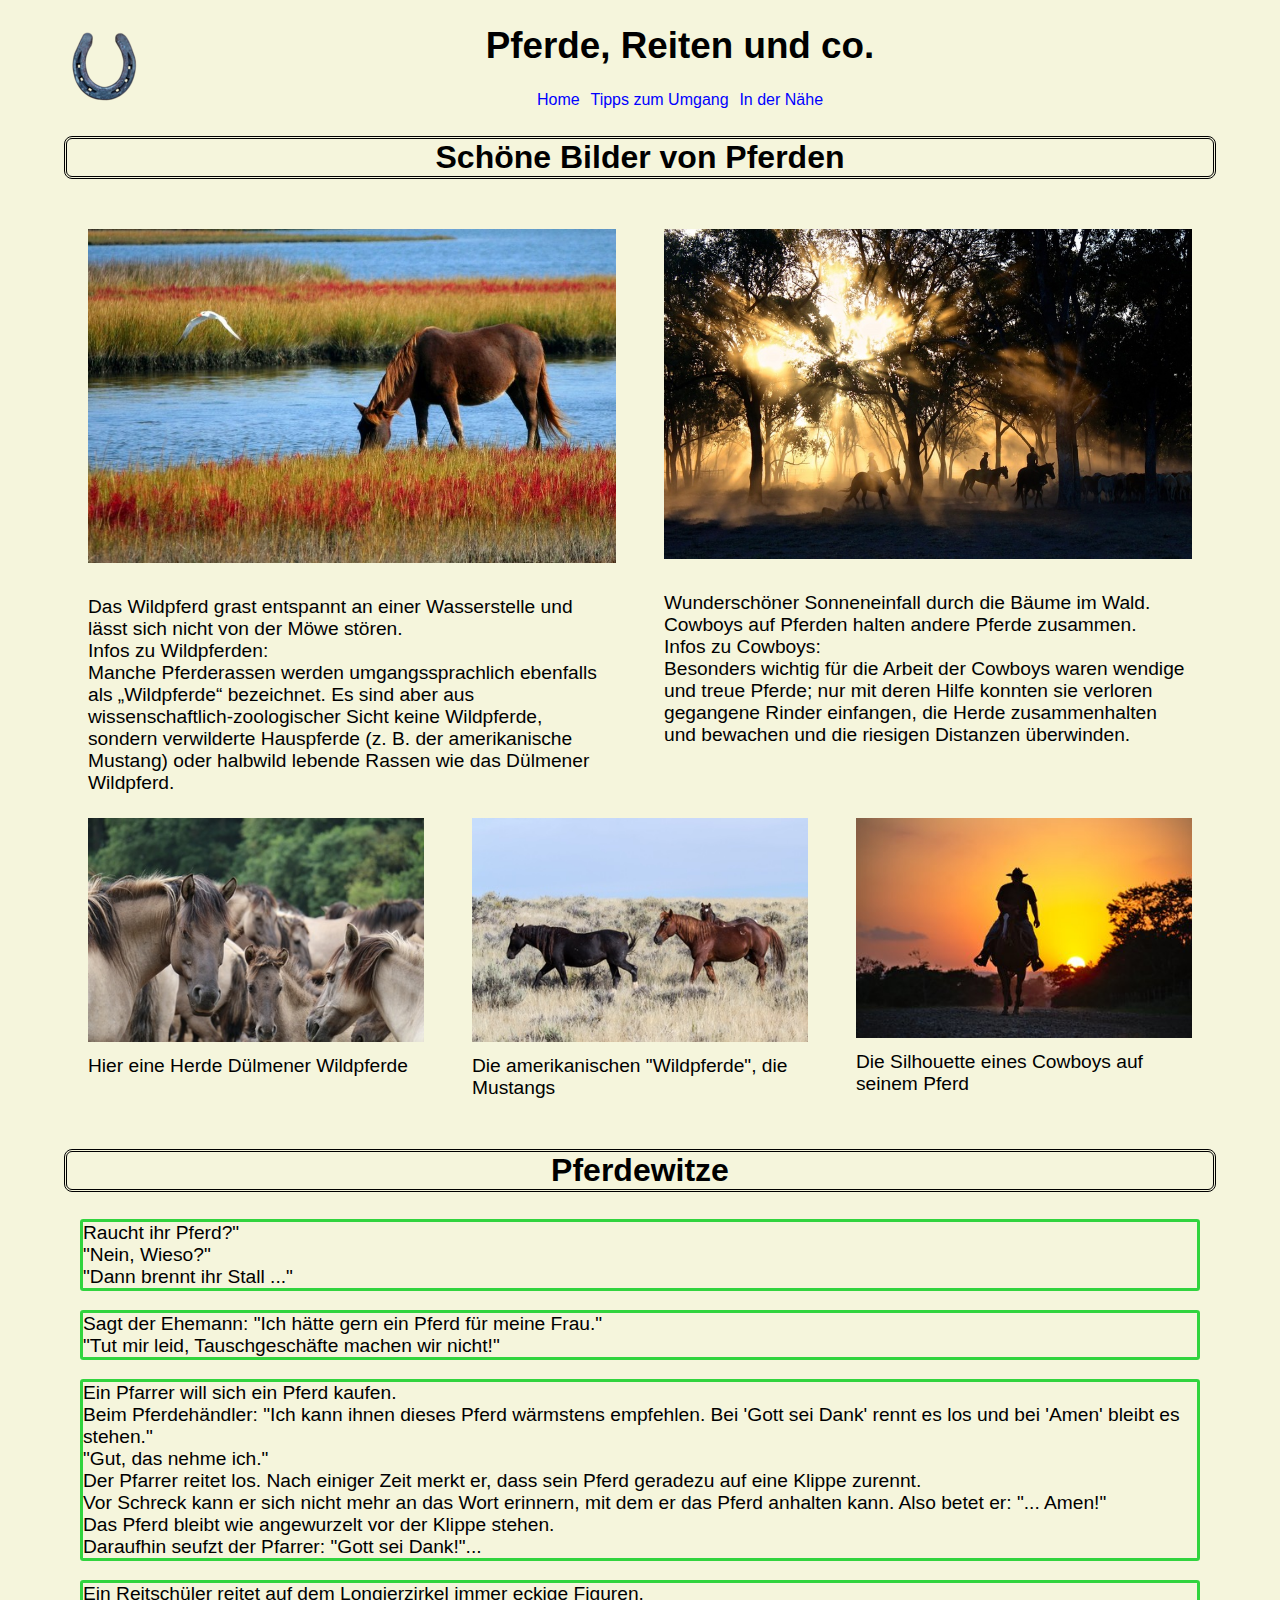
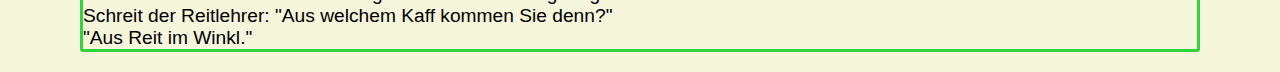
<file: index.html>
<!DOCTYPE html>
<html lang="de">

<head>
    <meta charset="utf-8">
    <!-- Für Mobilgeräte initialen Zoom abschalten -->
    <meta name="viewport" content="width=device-width, initial-scale=1.0">
    <!-- Angaben für Suchmaschinen -->
    <!-- Beschreibung -->
    <meta name="description" content="Eine Seite über Pferde.">
    <!-- Stichwörter -->
    <meta name="keywords" content="Pferde, Reiten">
    <title>
        Pferde, Reiten und co.
    </title>
    <link id="css" rel="stylesheet" type="text/css" href="style.css">

</head>

<body>

    <header>
        <!--LOGO-->
        <div id="title">
           <a id="logo" href="index.html">
            <img src="Bilder/luck.png" alt="logo">
            </a>
            <h1>Pferde, Reiten und co. </h1>
        </div>
        

        <nav id="navigation">
            <!-- Side navigation -->
            <a href="#">Home</a>
            <a href="tipps.html">Tipps zum Umgang</a>
            <a href="card.html">In der Nähe</a>
        </nav>

    </header>

    <h2>
        Schöne Bilder von Pferden
    </h2>

    <div id="content-outer">
        <div class="content-inner">
            <img class="image" srcset="Bilder/horseEating-550.jpg 550w,
                                Bilder/horseEating-350.jpg 350w, 
                                Bilder/horseEating-800.jpg 800w"
                                sizes="(max-width: 40rem) 550px,
                                (max-width: 50rem) 350px,
                                800px"
                                src="Bilder/horse-60153.jpg"
                                alt="grasendesPferd"> <br>
            <p class="big">
                Das Wildpferd grast entspannt an einer Wasserstelle und lässt sich nicht von der Möwe stören.<br>
                Infos zu Wildpferden: <br>
                Manche Pferderassen werden umgangssprachlich ebenfalls als „Wildpferde“ bezeichnet.
                Es sind aber aus wissenschaftlich-zoologischer Sicht keine Wildpferde, sondern verwilderte
                Hauspferde
                (z. B. der amerikanische Mustang) oder halbwild lebende Rassen wie das Dülmener Wildpferd.
            </p>
            <p class="small">
                Wildpferd grasend an einer Wasserstelle. <br>
                Viele Pferde werden fälschlicherweise als Wildpferde bezeichnet, zum Beispiel Mustangs oder das
                Dülmener Wildpferd.
            </p>
        </div>
        <div class="content-inner">
            <img class="image" srcset="Bilder/cowboys-550.jpg 550w,
                                Bilder/cowboys-350.jpg 350w,
                                Bilder/cowboys-800.jpg 800w"
                                sizes="(max-width: 40rem) 550px,
                                (max-width: 50rem) 350px,
                                800px"
                                src="Bilder/cowboys-1826527.jpg"
                                alt="cowboys"> <br>
            <p class="big">
                Wunderschöner Sonneneinfall durch die Bäume im Wald. Cowboys auf Pferden halten andere Pferde
                zusammen.
                <br>
                Infos zu Cowboys: <br>
                Besonders wichtig für die Arbeit der Cowboys waren wendige und treue Pferde; 
                nur mit deren Hilfe konnten sie verloren gegangene Rinder einfangen, die Herde zusammenhalten und
                bewachen und die riesigen Distanzen überwinden.
            </p>
            <p class="small">
                Cowboys auf Pferden, die wendig sein mussten, um Rinder einzufangen und sehr ausdauernd über lange
                Strecken hinweg.
            </p>
        </div>

    </div>

    <div id="content-bottom">
        <p class="flex-three">
            <img class="image" srcset="Bilder/duelmener-550.jpg 550w,
                                Bilder/duelmener-400.jpg 400w"
                                sizes="(max-width: 40rem) 550px,
                                (max-width: 50rem) 400px,
                                400px"
                                src="Bilder/wild-horse-2271447.jpg"
                                alt="Dülmener Wildpferde"> <br>
            Hier eine Herde Dülmener Wildpferde
        </p>
        <p class="flex-three">
            <img class="image" srcset="Bilder/mustangs-550.jpg 550w,
                                Bilder/mustangs-400.jpg 400w"
                                sizes="(max-width: 40rem) 550px,
                                400px"
                                src="Bilder/horses-1777778.jpg"
                                alt="Mustangs"> <br>
            Die amerikanischen "Wildpferde", die Mustangs
        </p>
        <p class="flex-three">
            <img class="image" srcset="Bilder/horseCowboy-550.jpg 550w,
                                Bilder/horseCowboy-400.jpg 400w"
                                sizes="(max-width: 40rem) 550px,
                                400px"
                                src="Bilder/horse-3258001.jpg"
                                alt="cowboys"> <br>
            Die Silhouette eines Cowboys auf seinem Pferd
        </p>
    </div>

    <h2>
        Pferdewitze
    </h2>

    <div id="witze">
        <p class="witz">
            Raucht ihr Pferd?" <br>

            "Nein, Wieso?" <br>

            "Dann brennt ihr Stall ..."
        </p>
        <p class="witz">
            Sagt der Ehemann: "Ich hätte gern ein Pferd für meine Frau." <br>

            "Tut mir leid, Tauschgeschäfte machen wir nicht!"
        </p>
        <p class="witz">
            Ein Pfarrer will sich ein Pferd kaufen. <br>

            Beim Pferdehändler: "Ich kann ihnen dieses Pferd wärmstens empfehlen. Bei 'Gott sei Dank' rennt es los und
            bei
            'Amen' bleibt es stehen." <br>

            "Gut, das nehme ich." <br>

            Der Pfarrer reitet los. Nach einiger Zeit merkt er, dass sein Pferd geradezu auf eine Klippe zurennt. <br>
            Vor Schreck kann er sich nicht mehr an das Wort erinnern, mit dem er das Pferd anhalten kann.

            Also betet er: "... Amen!" <br>

            Das Pferd bleibt wie angewurzelt vor der Klippe stehen. <br>

            Daraufhin seufzt der Pfarrer: "Gott sei Dank!"... <br>
        </p>

        <p class="witz">
            Ein Reitschüler reitet auf dem Longierzirkel immer eckige Figuren. <br>

            Schreit der Reitlehrer: "Aus welchem Kaff kommen Sie denn?" <br>

            "Aus Reit im Winkl."
        </p>
    </div>



</body>

</html>
</file>
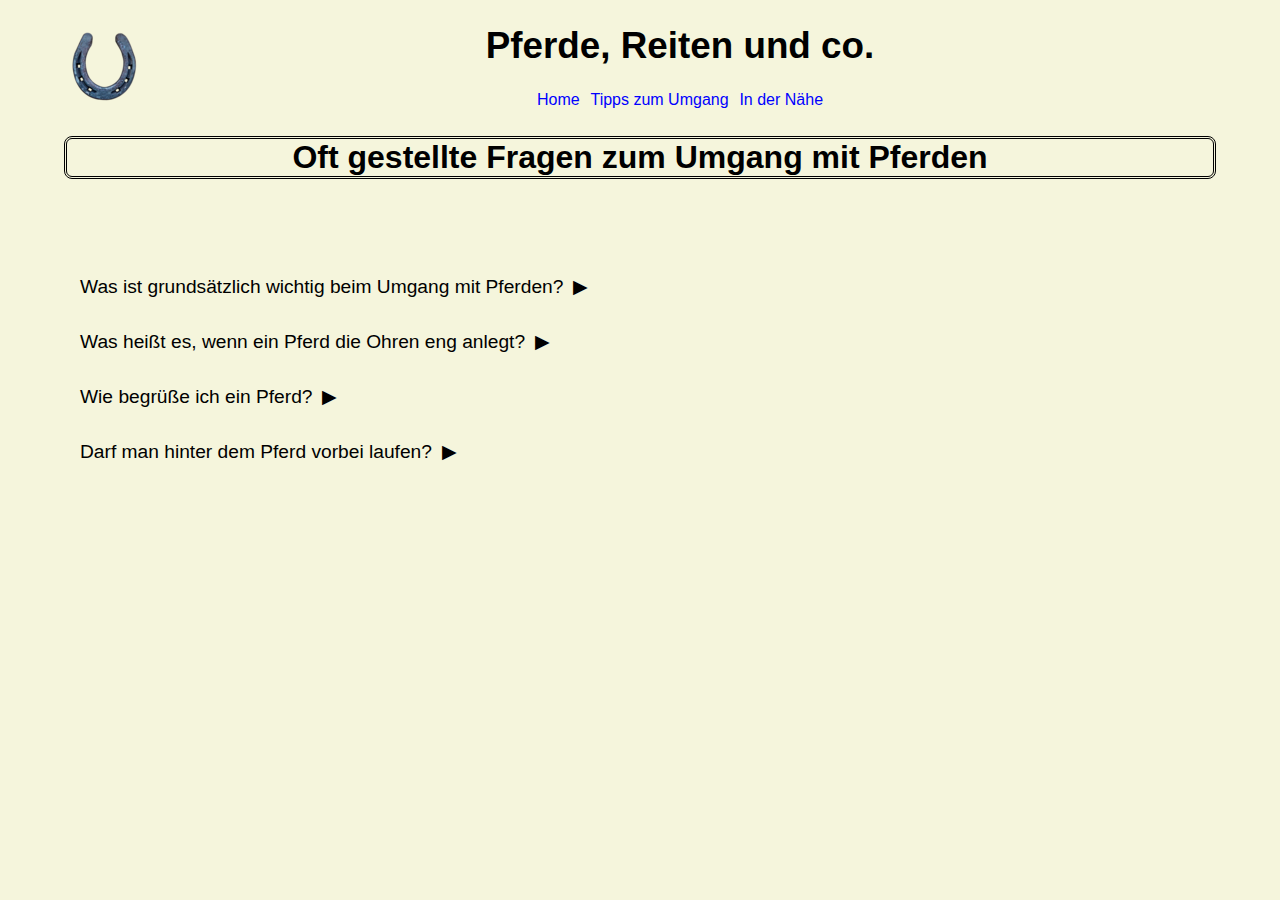
<file: tipps.html>
<!DOCTYPE html>
<html lang="de">

<head>
  <meta charset="utf-8">
  <!-- Für Mobilgeräte initialen Zoom abschalten -->
  <meta name="viewport" content="width=device-width, initial-scale=1.0">
  <!-- Angaben für Suchmaschinen -->
  <!-- Beschreibung -->
  <meta name="description" content="Eine Seite über Pferde.">
  <!-- Stichwörter -->
  <meta name="keywords" content="Pferde, Reiten">
  <title>
    Pferde, Reiten und co.
  </title>
  <link id="css" rel="stylesheet" type="text/css" href="tipps.css">
  <script type="text/javascript" src="tipps.js">
  </script>
</head>

<body>

  <header>
    <!--LOGO-->
    <div id="title">
      <a id="logo" href="index.html">
      <img src="Bilder/luck.png" alt="logo">
      </a>
      <h1>Pferde, Reiten und co. </h1>
    </div>

    <nav id="navigation">
      <!-- Side navigation -->
      <a href="index.html">Home</a>
      <a href="#">Tipps zum Umgang</a>
      <a href="card.html">In der Nähe</a>
    </nav>
    
  </header>

  <h2>
    Oft gestellte Fragen zum Umgang mit Pferden
  </h2>


  <div class="faq accordion">
    <div class="accordion-element">
      <div class="accordion-heading">Was ist grundsätzlich wichtig beim Umgang mit Pferden?&ensp;</div>
      <p class="accordion-content-2">
        Der Umgang mit Pferden sollte geprägt sein von meinen Kenntnissen über ihre Eigenschaften als Flucht- und
        Herdentiere,
        ihre Denkweise, ihre Art der Kommunikation, ihre Art, die Welt zu sehen, zu hören oder zu riechen.
        Wenn man darüber noch nicht so viel weiß, sollte man vorsichtig sein und ruhig
        und sich nicht wie ein Trampeltier verhalten, indem man laut oder zu hektisch ist.
      </p>
      <p class="accordion-content-3">
        Grundsätzlich wichtig ist es, ruhig zu sein in der Gegenwart von Pferden, damit sie sich sicher fühlen.
        Also keine hektischen Bewegungen.
      </p>
    </div>
    <div class="accordion-element">
      <div class="accordion-heading">Was heißt es, wenn ein Pferd die Ohren eng anlegt?&ensp;</div>
      <p class="accordion-content">
        Das ist eine deutliche Warnung und man sollte eher auf Abstand mit dem Pferd gehen,
        wenn man nicht will, dass das Pferd nach einem schnappt oder beißt.
      </p>
    </div>
    <div class="accordion-element">
      <div class="accordion-heading">Wie begrüße ich ein Pferd?&ensp;</div>
      <p class="accordion-content">
        Erstmal dem Pferd die Hand hinhalten, damit es daran schnuppern kann.
        Dann kann man seitlich an den Hals des Pferdes gehen und es dort streicheln.
      </p>
    </div>
    <div class="accordion-element">
      <div class="accordion-heading">Darf man hinter dem Pferd vorbei laufen?&ensp;</div>
      <p class="accordion-content-2">
        Das kommt darauf an, was das Pferd gewöhnt ist und wie gut man es schon kennt.
        Wenn es ein ruhiges Pferd ist, ist das kein Problem, manche legen noch die Hand auf die Flanke des Pferdes,
        während sie hinter ihrem Pferd vorbei gehen.
      </p>
      <p class="accordion-content-3">
        Grundsätzlich gibt es da kein Verbot, aber man sollte das Pferd kennen, und wissen wie es darauf reagiert,
        sonst könnte es passieren, dass es sich erschreckt und austritt.
      </p>
    </div>
  </div>

</body>


</html>
</file>
<file: style.css>
* {
    font-family: Arial, Verdana, sans-serif;
}

body {
    background-color: beige;
    max-width: 90%;
    /* Website soll nie kleiner als 90% der Gesamtseite sein */
    margin: 0 auto;
    /* Außenabstand 0 oben/unten und auto rechts/links (heißt Mitte)*/
}

#logo {
    width: 5rem;
    float: left;
}

#title {
    text-align: center;
}

#navigation {
    text-align: center;
}

#navigation a {
    color: blue;
    text-decoration: none;
    margin: 0.2rem;
}

a:hover {
    background-color: orange;
}

h1 {
    font-size: 2.3rem;
}

h2 {
    text-align: center;
    border-style: double;
    border-radius: 0.5rem;
    font-size: 2rem;
}

.image {
    width: 100%;
    margin-bottom: 0.5rem;
}

#content-bottom {
    display: flex;
    flex-direction: row;
    font-size: larger;
}

#content-outer {
    display: flex;
    flex-direction: row;
    font-size: larger;
}

.content-inner {
    flex-basis: 50%;
    margin-left: 1.5rem;
    margin-right: 1.5rem;
    margin-top: 1.5rem;
}

.big {
    margin-bottom: 0rem;
}

.small {
    display: none;
}

.flex-three {
    flex-basis: 30%;
    margin: 1.5rem;
}

#witze {
    margin: 1rem;
    text-align: left;
}

.witz {
    border-color: rgb(49, 212, 62);
    border-style: solid;
    border-radius: 0.2rem;
    font-size: larger;
}

/*tablet size, different/shorter text*/
@media (max-width: 50rem) {
    
    .content-inner {
        margin: 1rem;
    }
    
    .small {
        display: flex;

    }
    .big {
        display: none;
    }
    
    .flex-three {
        margin: 1rem;
    }
}

/*cellphone size, fontsize only medium*/
@media (max-width: 40rem) {
    #content-outer {
        display: block;
        font-size: medium;
    }
    .small {
        margin-top: 0rem;
        margin-bottom: 1.5rem;
    }
    #content-bottom {
        display: block;
        font-size: medium;
    }
    .witz {
        font-size: medium;
    }
    .flex-three {
        margin-bottom: 1.5rem;
    }
}
</file>
<file: tipps.css>
* {
    font-family: Arial, Verdana, sans-serif;
}

body {
    background-color: beige;
    max-width: 90%;
    /* Website soll nie kleiner als 90% der Gesamtseite sein */
    margin: 0 auto;
    /* Außenabstand 0 oben/unten und auto rechts/links (heißt Mitte)*/
}

#logo {
    width: 5rem;
    float: left;
}

#title {
    text-align: center;
}

#navigation {
    text-align: center;
}

#navigation a {
    color: blue;
    text-decoration: none;
    margin: 0.2rem;
}

a:hover {
    background-color: orange;
}

h1 {
    font-size: 2.3rem;
}

h2 {
    text-align: center;
    border-style: double;
    border-radius: 0.5rem;
    font-size: 2rem;
}

.accordion {
    text-align: left;
    margin-top: 5rem;
    font-size: larger;
}

.accordion-element {
    display: block;
    padding: 1rem;
}

.accordion-content {
    display: none;
    height: 0rem;
    border-color: rgb(49, 212, 62);
    border-style: solid;
    border-radius: 0.2rem;
    margin-top: 1.5rem;
    padding: 0.5rem;
    cursor: default;
}

.accordion-content-2 {
    display: none;
    height: 0rem;
    border-color: rgb(49, 212, 62);
    border-style: solid;
    border-radius: 0.2rem;
    margin-top: 1.5rem;
    padding: 0.5rem;
    cursor: default;
}

.accordion-heading {
    cursor: pointer;
}
/* shows the mouse pointer as a hand */

.accordion-heading:after {
    content: '\25B6'; 
  }
/* arrow after the question pointing to the right */

.accordion-content-3 {
    display: none;
}

.accordion-element.accordion-element-active .accordion-content {
    display: block;
    height: auto;
}

.accordion-element.accordion-element-active .accordion-content-2 {
    display: block;
    height: auto;
}

.accordion-element.accordion-element-active .accordion-heading {
    font-weight: bold;
    
}
.accordion-element.accordion-element-active .accordion-heading:after {
    content: "\25BC"; 
}
/* arrow pointing down now */

@media (max-width: 50rem) {
    .accordion-content-3 {
        display: none;
        height: 0rem;
        border-color: rgb(49, 212, 62);
        border-style: solid;
        border-radius: 0.2rem;
        margin-top: 1.5rem;
        padding: 0.5rem;
        cursor: default;
    }
    
    .accordion-element.accordion-element-active .accordion-content-3 {
        display: block;
        height: auto;
    }
    .accordion-content-2 {
        display: none;
        height: 0rem;
    }
    .accordion-element.accordion-element-active .accordion-content-2 {
        display: none;
        height: 0rem;
    }
}
</file>
